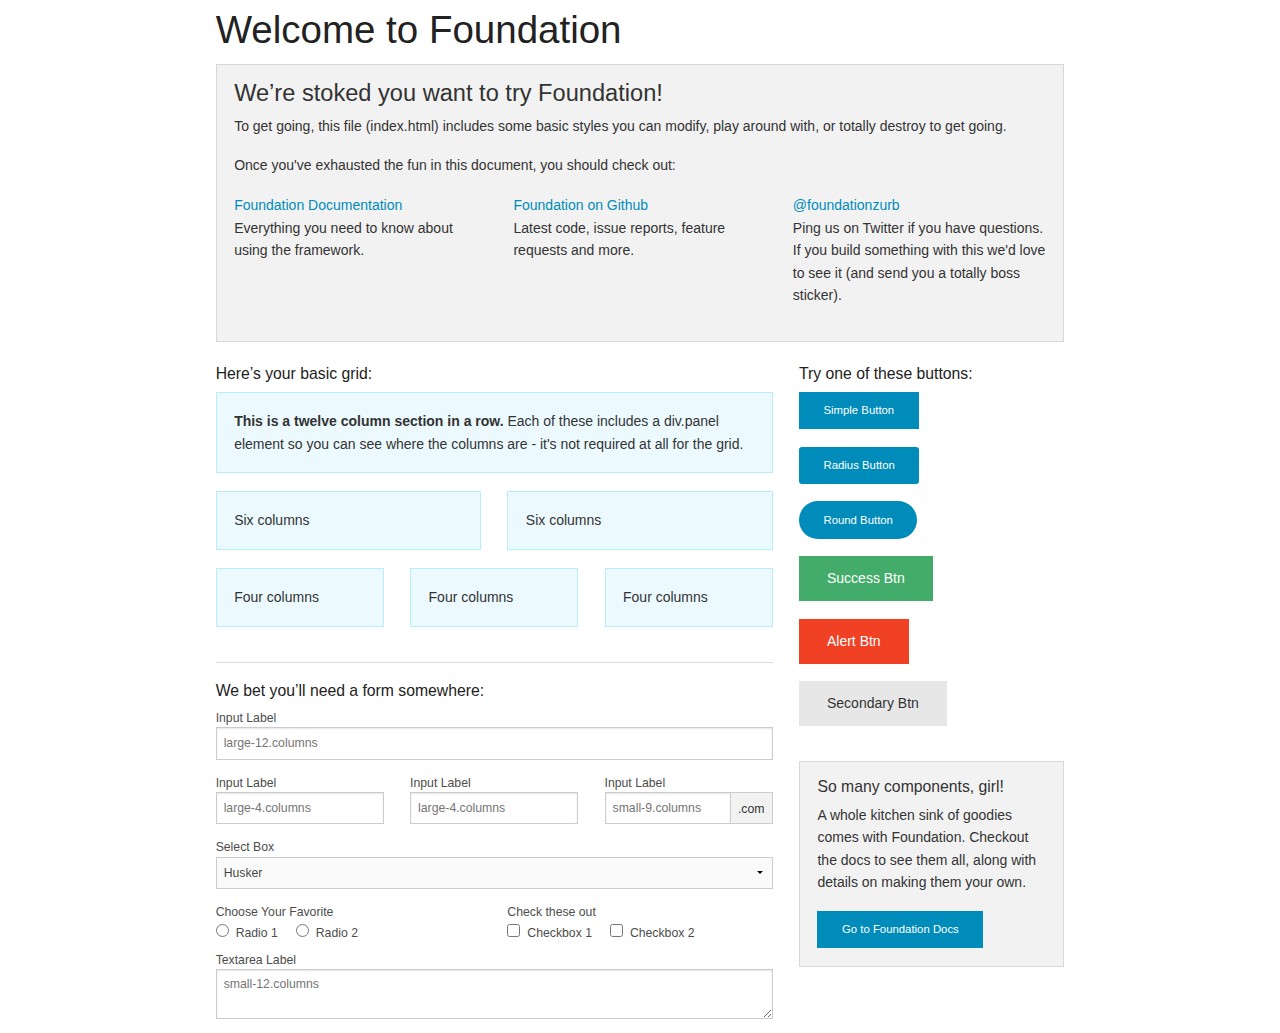
<file: index.html>
<!doctype html>
<html class="no-js" lang="en">
  <head>
    <meta charset="utf-8" />
    <meta name="viewport" content="width=device-width, initial-scale=1.0" />
    <title>Foundation | Welcome</title>
    <link rel="stylesheet" href="css/foundation.css" />
    <link rel="stylesheet" href="css/styles.css" />
    <script src="js/vendor/modernizr.js"></script>
  </head>
  <body>
    
    <div class="row">
      <div class="large-12 columns">
        <h1>Welcome to Foundation</h1>
      </div>
    </div>
    
    <div class="row">
      <div class="large-12 columns">
      	<div class="panel">
	        <h3>We&rsquo;re stoked you want to try Foundation! </h3>
	        <p>To get going, this file (index.html) includes some basic styles you can modify, play around with, or totally destroy to get going.</p>
	        <p>Once you've exhausted the fun in this document, you should check out:</p>
	        <div class="row">
	        	<div class="large-4 medium-4 columns">
	    		<p><a href="http://foundation.zurb.com/docs">Foundation Documentation</a><br />Everything you need to know about using the framework.</p>
	    	</div>
	        	<div class="large-4 medium-4 columns">
	        		<p><a href="http://github.com/zurb/foundation">Foundation on Github</a><br />Latest code, issue reports, feature requests and more.</p>
	        	</div>
	        	<div class="large-4 medium-4 columns">
	        		<p><a href="http://twitter.com/foundationzurb">@foundationzurb</a><br />Ping us on Twitter if you have questions. If you build something with this we'd love to see it (and send you a totally boss sticker).</p>
	        	</div>        
					</div>
      	</div>
      </div>
    </div>

    <div class="row">
      <div class="large-8 medium-8 columns">
        <h5>Here&rsquo;s your basic grid:</h5>
        <!-- Grid Example -->

        <div class="row">
          <div class="large-12 columns">
            <div class="callout panel">
              <p><strong>This is a twelve column section in a row.</strong> Each of these includes a div.panel element so you can see where the columns are - it's not required at all for the grid.</p>
            </div>
          </div>
        </div>
        <div class="row">
          <div class="large-6 medium-6 columns">
            <div class="callout panel">
              <p>Six columns</p>
            </div>
          </div>
          <div class="large-6 medium-6 columns">
            <div class="callout panel">
              <p>Six columns</p>
            </div>
          </div>
        </div>
        <div class="row">
          <div class="large-4 medium-4 small-4 columns">
            <div class="callout panel">
              <p>Four columns</p>
            </div>
          </div>
          <div class="large-4 medium-4 small-4 columns">
            <div class="callout panel">
              <p>Four columns</p>
            </div>
          </div>
          <div class="large-4 medium-4 small-4 columns">
            <div class="callout panel">
              <p>Four columns</p>
            </div>
          </div>
        </div>
        
        <hr />
                
        <h5>We bet you&rsquo;ll need a form somewhere:</h5>
        <form>
				  <div class="row">
				    <div class="large-12 columns">
				      <label>Input Label</label>
				      <input type="text" placeholder="large-12.columns" />
				    </div>
				  </div>
				  <div class="row">
				    <div class="large-4 medium-4 columns">
				      <label>Input Label</label>
				      <input type="text" placeholder="large-4.columns" />
				    </div>
				    <div class="large-4 medium-4 columns">
				      <label>Input Label</label>
				      <input type="text" placeholder="large-4.columns" />
				    </div>
				    <div class="large-4 medium-4 columns">
				      <div class="row collapse">
				        <label>Input Label</label>
				        <div class="small-9 columns">
				          <input type="text" placeholder="small-9.columns" />
				        </div>
				        <div class="small-3 columns">
				          <span class="postfix">.com</span>
				        </div>
				      </div>
				    </div>
				  </div>
				  <div class="row">
				    <div class="large-12 columns">
				      <label>Select Box</label>
				      <select>
				        <option value="husker">Husker</option>
				        <option value="starbuck">Starbuck</option>
				        <option value="hotdog">Hot Dog</option>
				        <option value="apollo">Apollo</option>
				      </select>
				    </div>
				  </div>
				  <div class="row">
				    <div class="large-6 medium-6 columns">
				      <label>Choose Your Favorite</label>
				      <input type="radio" name="pokemon" value="Red" id="pokemonRed"><label for="pokemonRed">Radio 1</label>
				      <input type="radio" name="pokemon" value="Blue" id="pokemonBlue"><label for="pokemonBlue">Radio 2</label>
				    </div>
				    <div class="large-6 medium-6 columns">
				      <label>Check these out</label>
				      <input id="checkbox1" type="checkbox"><label for="checkbox1">Checkbox 1</label>
				      <input id="checkbox2" type="checkbox"><label for="checkbox2">Checkbox 2</label>
				    </div>
				  </div>
				  <div class="row">
				    <div class="large-12 columns">
				      <label>Textarea Label</label>
				      <textarea placeholder="small-12.columns"></textarea>
				    </div>
				  </div>
				</form>
      </div>     

      <div class="large-4 medium-4 columns">
			  <h5>Try one of these buttons:</h5>
			  <p><a href="#" class="small button">Simple Button</a><br/>
        <a href="#" class="small radius button">Radius Button</a><br/>
        <a href="#" class="small round button">Round Button</a><br/>            
        <a href="#" class="medium success button">Success Btn</a><br/>
        <a href="#" class="medium alert button">Alert Btn</a><br/>
        <a href="#" class="medium secondary button">Secondary Btn</a></p>           
				<div class="panel">
        	<h5>So many components, girl!</h5>
        	<p>A whole kitchen sink of goodies comes with Foundation. Checkout the docs to see them all, along with details on making them your own.</p>
        	<a href="http://foundation.zurb.com/docs/" class="small button">Go to Foundation Docs</a>          
        </div>
      </div>
    </div>
    
    <script src="js/vendor/jquery.js"></script>
    <script src="js/foundation.min.js"></script>
    <script>
      $(document).foundation();
    </script>
  </body>
</html>
</file>
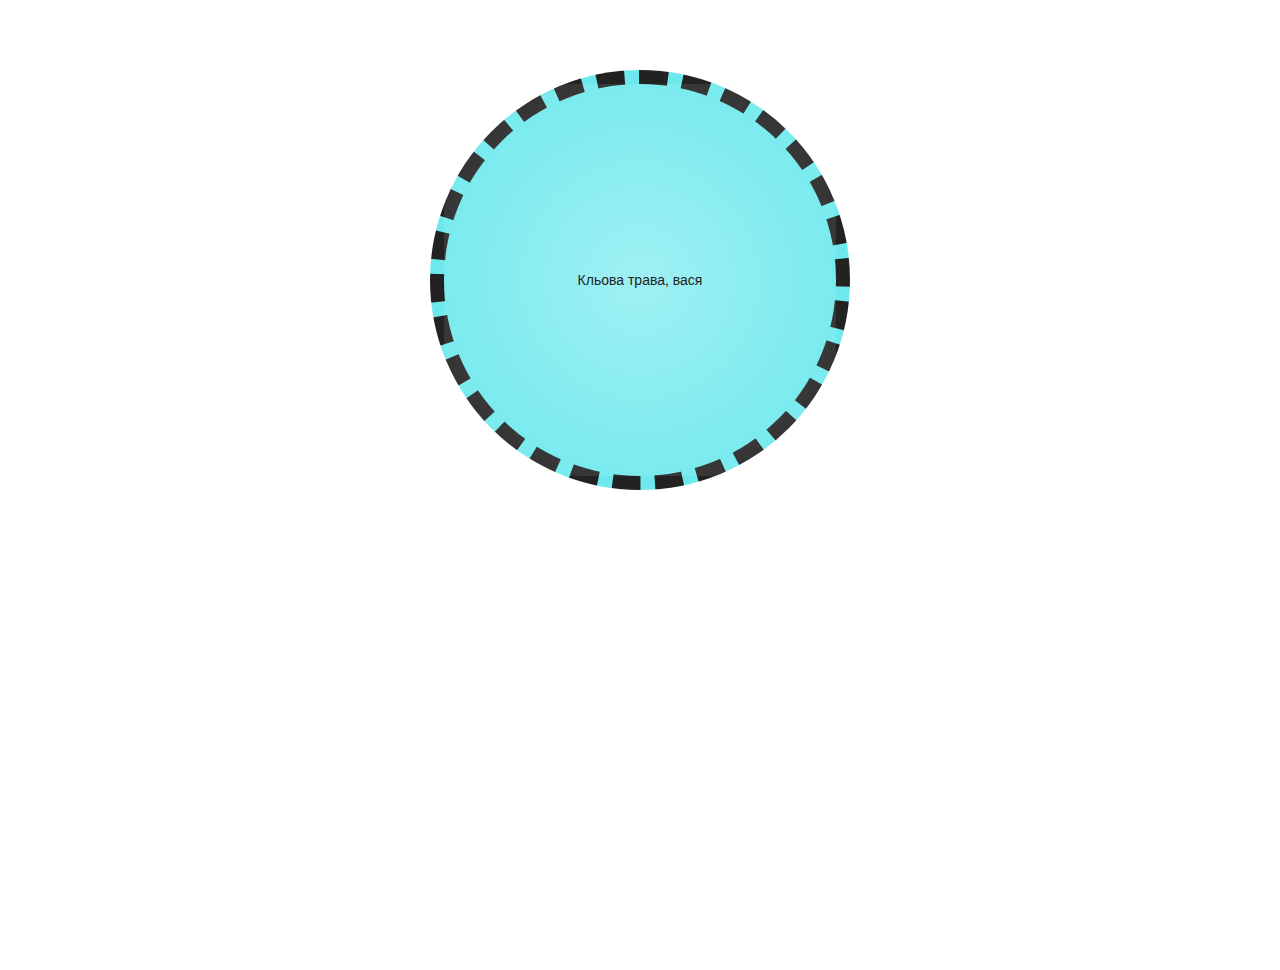
<file: index2.html>
<!doctype html>
<html class="no-js" lang="en">
  <head>
    <meta charset="utf-8" />
    <meta name="viewport" content="width=device-width, initial-scale=1.0" />
    <title>Foundation | Welcome</title>
    <link rel="stylesheet" href="css/foundation.css" />
    <link rel="stylesheet" href="css/styles.css" />
    <script src="js/vendor/modernizr.js"></script>
  </head>
  <body>

    <div class="box circle zastenchivyjYozhyk">
        <div class="wrapper-huyapper">
            <div class="text-wrapper">
                <span class="kliovo">Кльова трава, вася</span>
                <span class="huyovo">Хуйова трава</span>
            </div>
        </div>
    </div>
    
    <script src="js/vendor/jquery.js"></script>
    <script src="js/foundation.min.js"></script>
    <script>
      $(document).foundation();
    </script>
  </body>
</html>
</file>
<file: css/styles.css>
/*@media (max-width: 768px) {
    html {
        font-size: 10px;
    }
}*/

html {
    font-size: 14px; /* 1 rem == 10px */
}

.box {
    background-color: #6de9ed;
    box-sizing: border-box;
    margin: 5rem auto;

    height: 30rem;
    width: 30rem;
    transition: width 1s ease, height 1s ease, background-color .5s ease;
    -webkit-transition: width 1s ease, height 1s ease, background-color .5s ease;
    -webkit-animation: spin 5s infinite linear;
    border: 1rem dashed;

    text-align: center;
    display: block;
}

.wrapper-huyapper {
    display: table;
    height: 100%;
    width: 100%;
    background: -moz-radial-gradient(center, ellipse cover, rgba(255,255,255,0.34) 0%, rgba(125,185,232,0) 100%); /* FF3.6+ */
    background: -webkit-gradient(radial, center center, 0px, center center, 100%, color-stop(0%,rgba(255,255,255,0.34)), color-stop(100%,rgba(125,185,232,0))); /* Chrome,Safari4+ */
    background: -webkit-radial-gradient(center, ellipse cover, rgba(255,255,255,0.34) 0%,rgba(125,185,232,0) 100%); /* Chrome10+,Safari5.1+ */
    background: -o-radial-gradient(center, ellipse cover, rgba(255,255,255,0.34) 0%,rgba(125,185,232,0) 100%); /* Opera 12+ */
    background: -ms-radial-gradient(center, ellipse cover, rgba(255,255,255,0.34) 0%,rgba(125,185,232,0) 100%); /* IE10+ */
    background: radial-gradient(ellipse at center, rgba(255,255,255,0.34) 0%,rgba(125,185,232,0) 100%); /* W3C */
    filter: progid:DXImageTransform.Microsoft.gradient( startColorstr='#57ffffff', endColorstr='#007db9e8',GradientType=1 ); /* IE6-9 fallback on horizontal gradient */
}

.box:hover {
    /* zastenchivyjYozhyk */
    height: 10rem;
    width: 10rem;
    transition: width 1s bounce, height 1s bounce, background-color .5s ease;
    -webkit-transition: width 1s bounce, height 1s bounce, background-color .5s ease;

    background-color: rgba(255, 171, 38, 1);
}

.box:hover .huyovo {
    display: block;
}

.box:hover .kliovo {
    display: none;
}

.huyovo {
    display: none;
}

.text-wrapper {
    display: table-cell;
    vertical-align: middle;
    text-align: center;
}

.circle {
    border-radius: 50%;
}

@media (max-width: 718px) {
    .box {
        height: 28rem;
        width: 28rem;
        transition: width 1s ease, height 1s ease;
        -webkit-transition: width 1s ease, height 1s ease;
    }
}

@media (max-width: 668px) {
    .box {
        height: 26rem;
        width: 26rem;
        transition: width 1s ease, height 1s ease;
        -webkit-transition: width 1s ease, height 1s ease;
    }
}

@media (max-width: 618px) {
    .box {
        height: 24rem;
        width: 24rem;
        transition: width 1s ease, height 1s ease;
        -webkit-transition: width 1s ease, height 1s ease;
    }
}

@media (max-width: 568px) {
    .box {
        height: 22rem;
        width: 22rem;
        transition: width 1s ease, height 1s ease;
        -webkit-transition: width 1s ease, height 1s ease;
    }
}

@media (max-width: 518px) {
    .box {
        height: 20rem;
        width: 20rem;
        transition: width 1s ease, height 1s ease;
        -webkit-transition: width 1s ease, height 1s ease;
    }
}

@media (max-width: 468px) {
    .box {
        height: 18rem;
        width: 18rem;
        transition: width 1s ease, height 1s ease;
        -webkit-transition: width 1s ease, height 1s ease;
    }
}

@media (max-width: 418px) {
    .box {
        height: 16rem;
        width: 16rem;
        transition: width 1s ease, height 1s ease;
        -webkit-transition: width 1s ease, height 1s ease;
    }
}

@media (max-width: 368px) {
    .box {
        height: 13rem;
        width: 13rem;
        transition: width 1s ease, height 1s ease;
        -webkit-transition: width 1s ease, height 1s ease;
    }
}

@media (max-width: 318px) {
    .box {
        height: 10rem;
        width: 10rem;
        transition: width 1s ease, height 1s ease;
        -webkit-transition: width 1s ease, height 1s ease;
    }
}

@media (max-width: 268px) {
    .box {
        height: 7rem;
        width: 7rem;
        transition: width 1s ease, height 1s ease;
        -webkit-transition: width 1s ease, height 1s ease;
    }
}

@-webkit-keyframes spin {
    0%   {-webkit-transform: rotate(0deg)}
    100% {-webkit-transform: rotate(360deg)}
}
</file>
